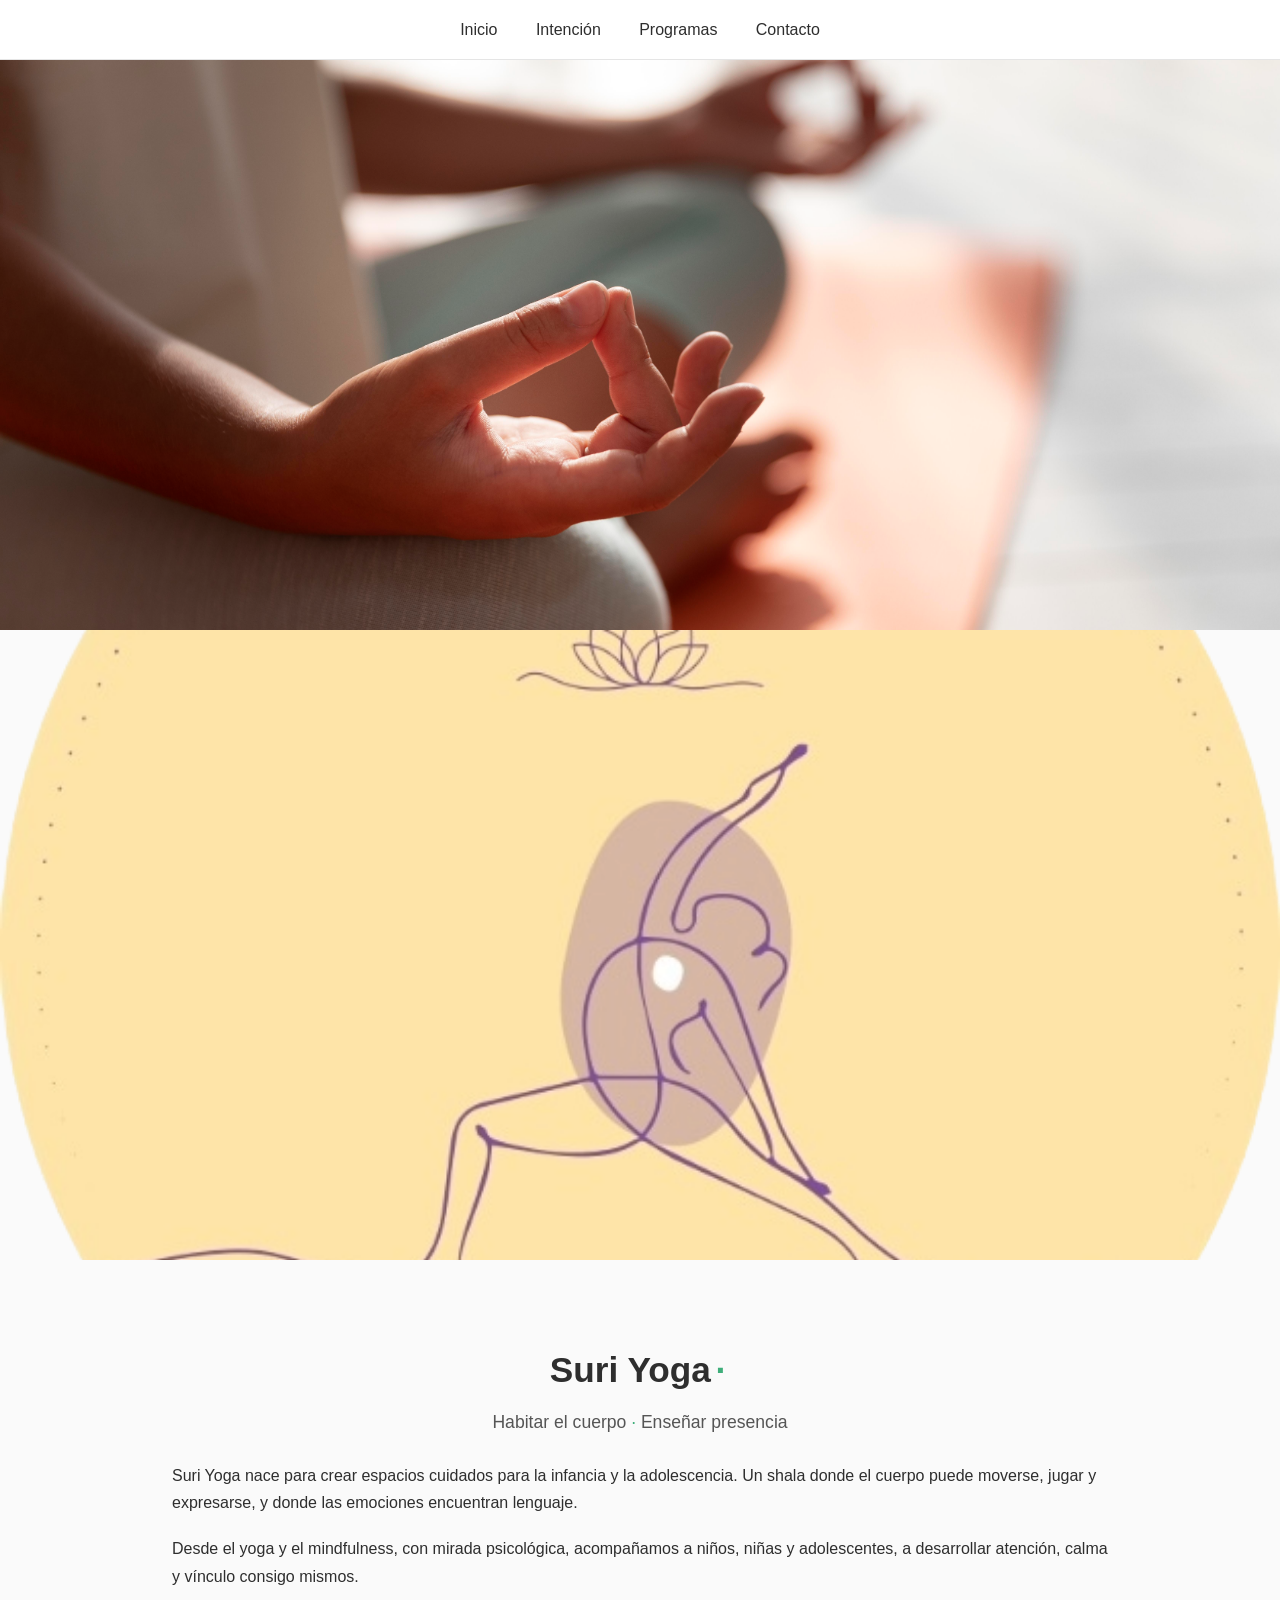
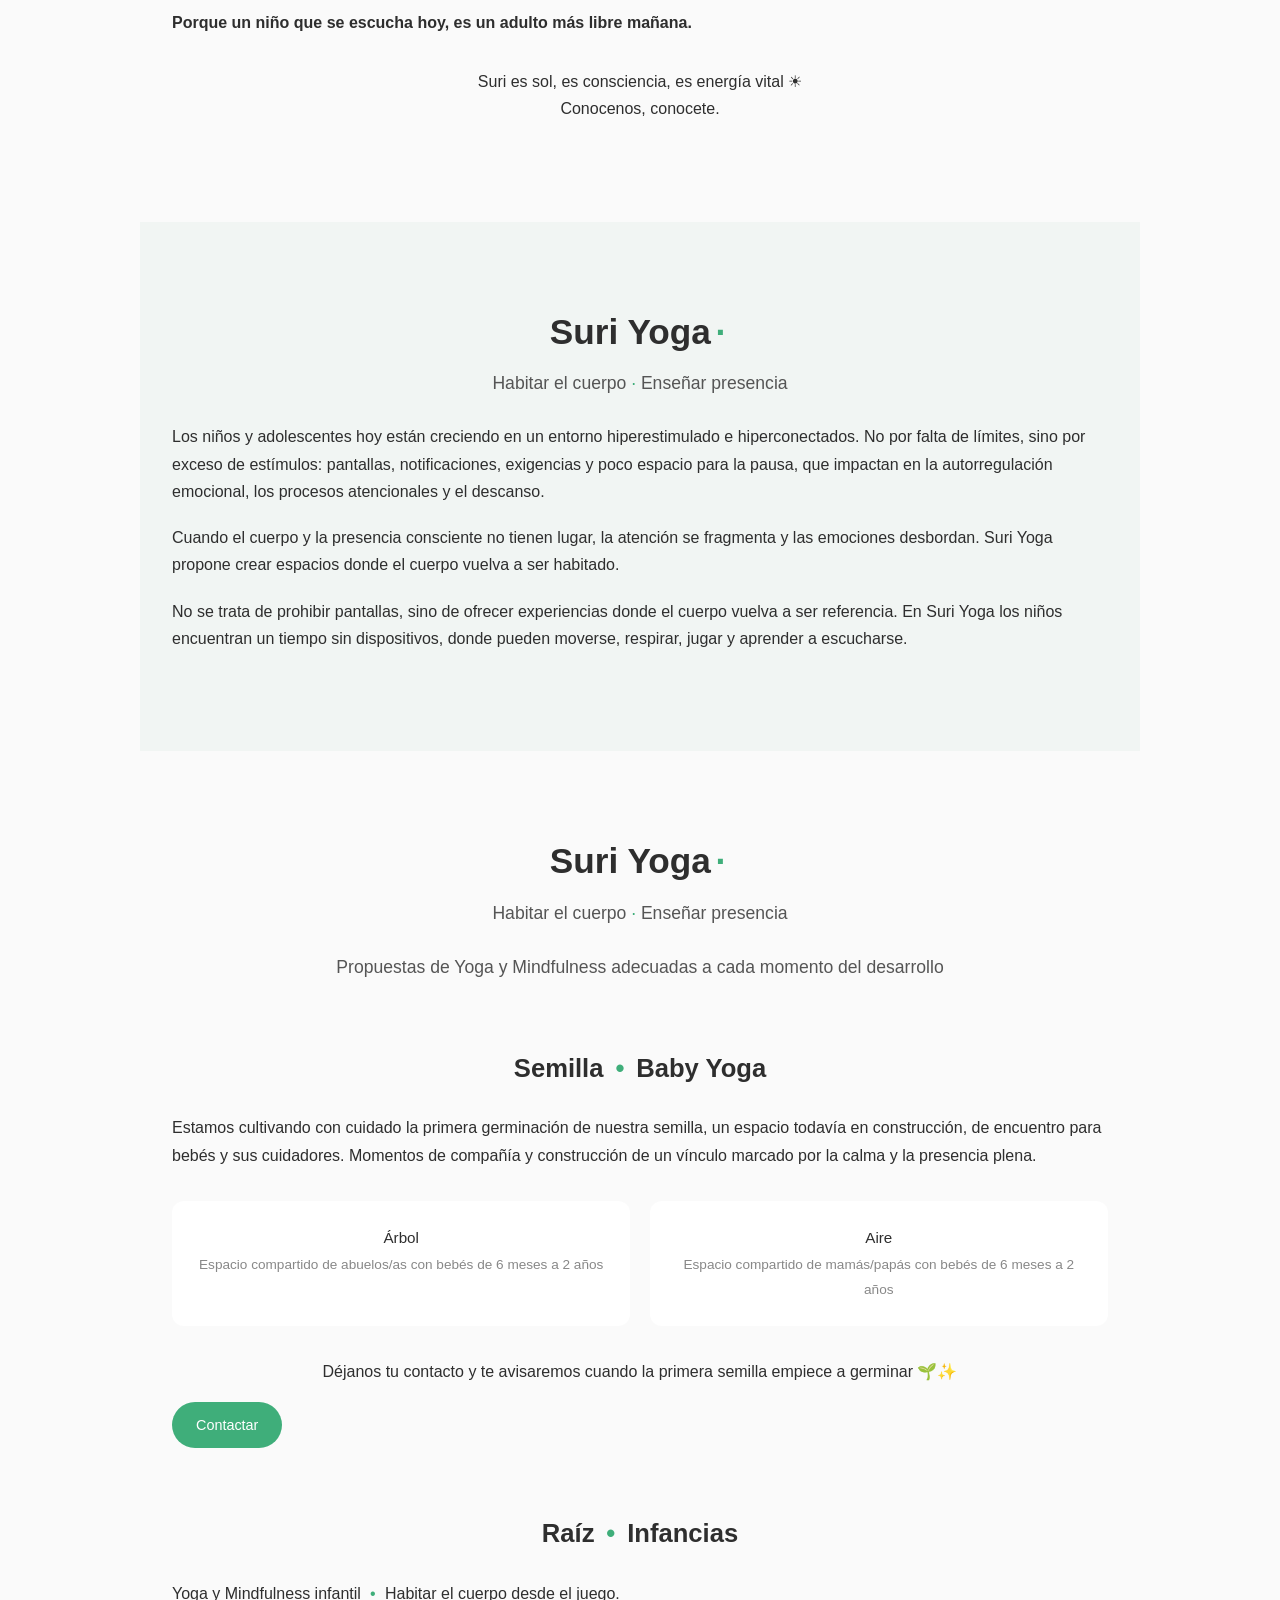
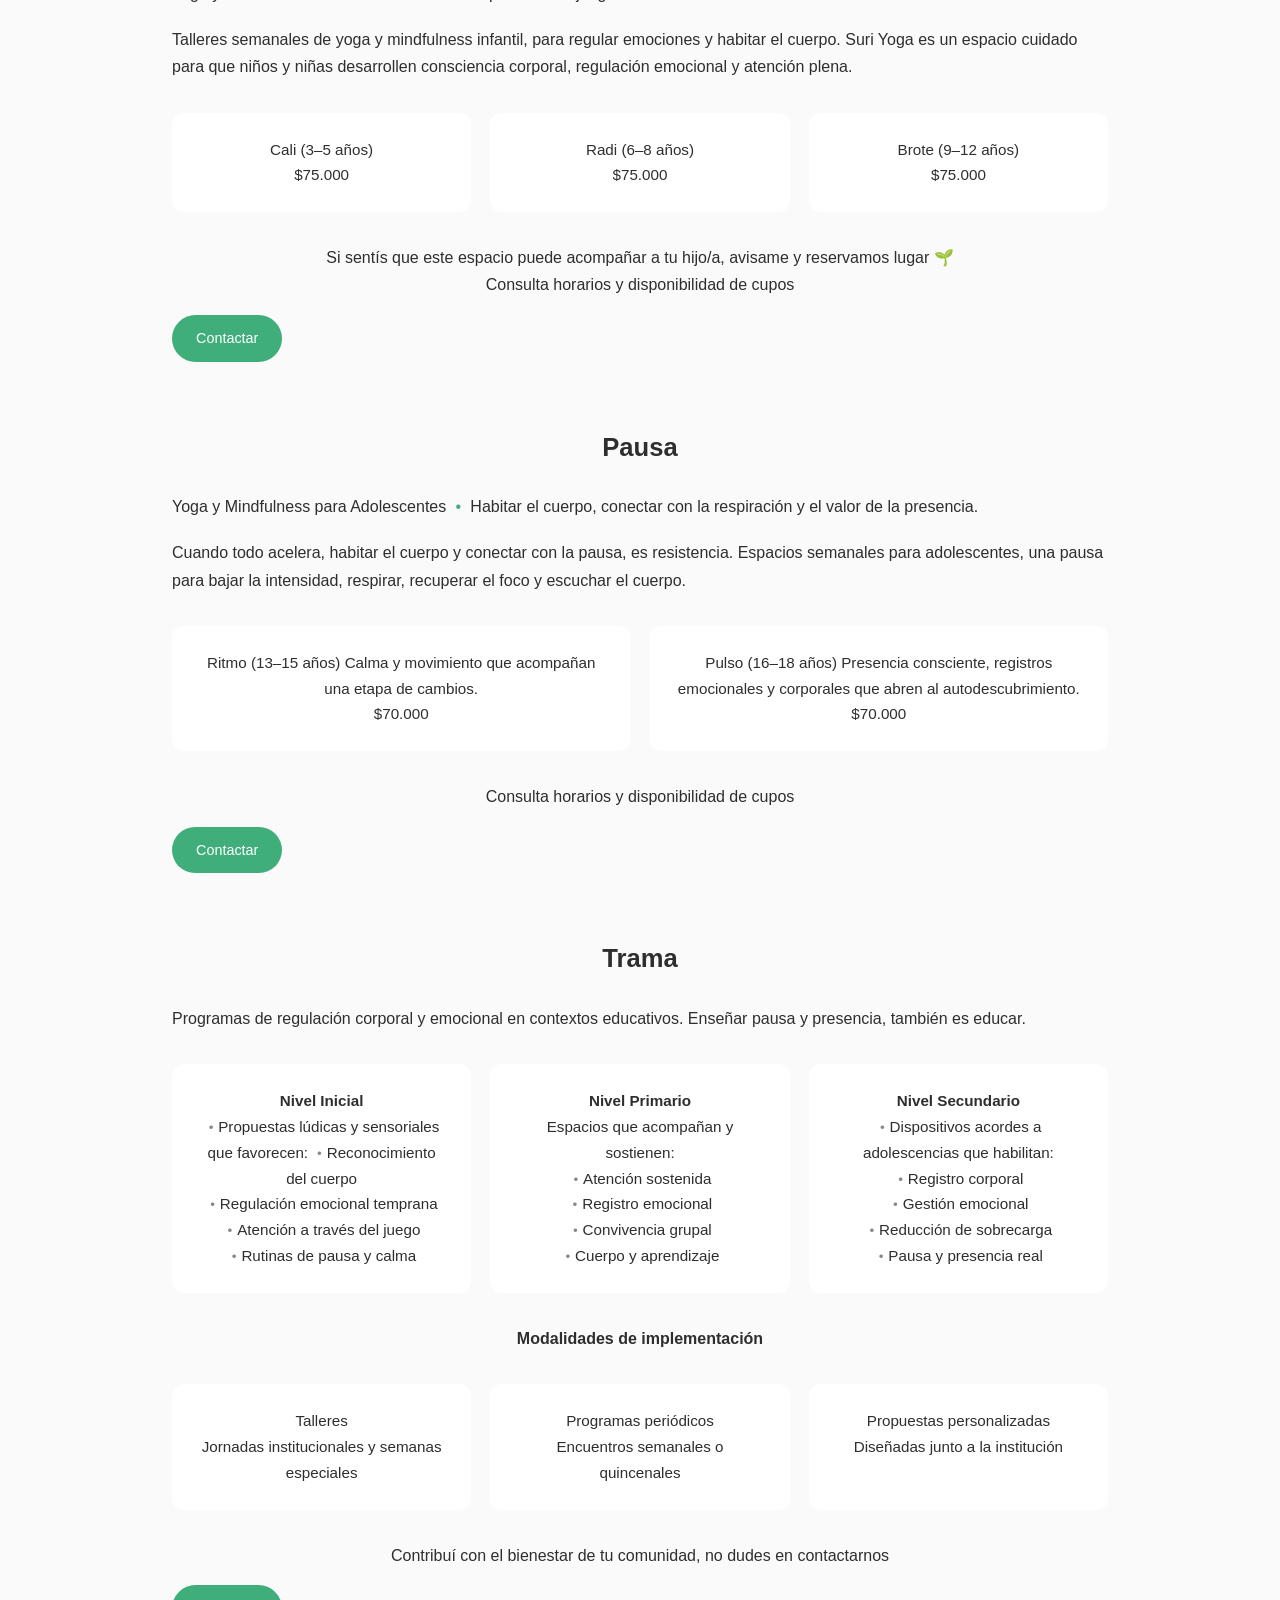
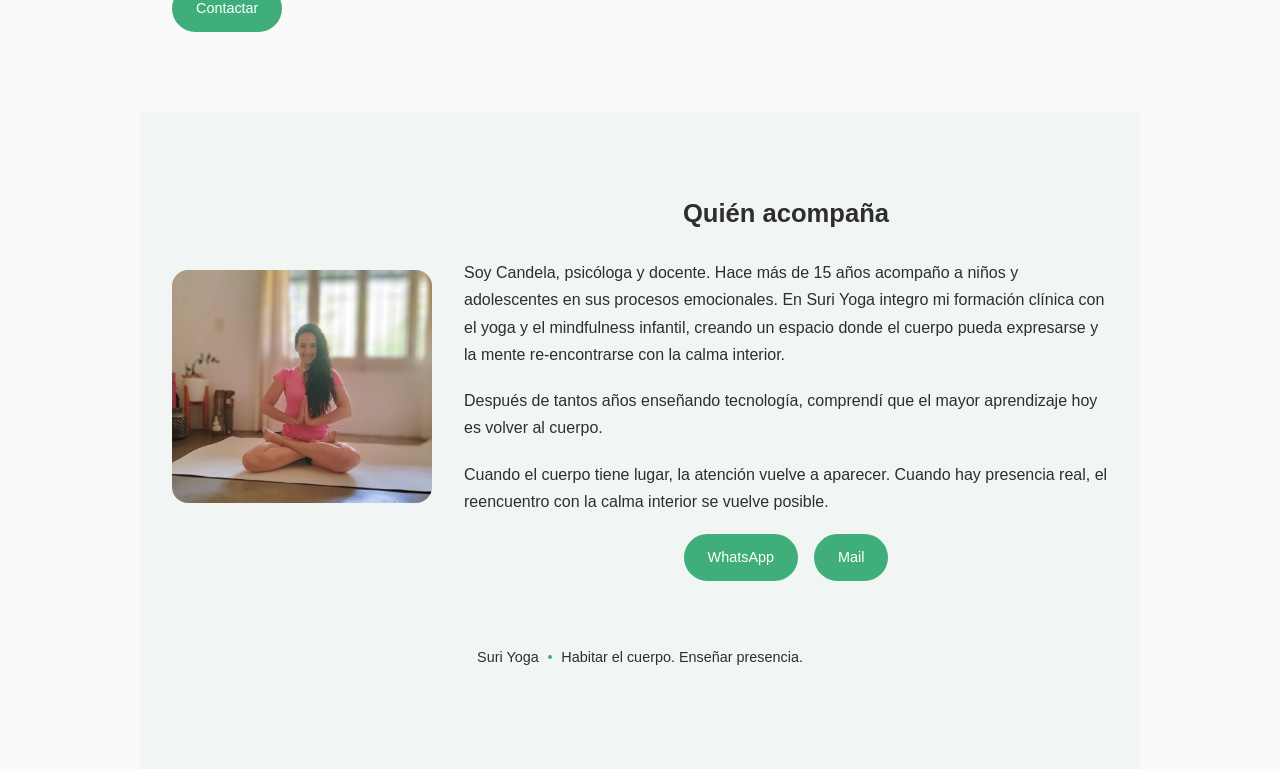
<file: index.html>
<!DOCTYPE html>
<html lang="es">
<head>
  <meta charset="UTF-8" />
  <meta name="viewport" content="width=device-width, initial-scale=1.0" />
  <title>Suri Yoga | Habitar el cuerpo. Enseñar presencia.</title>
<link rel="stylesheet" href="/styles.css" />
</head>
<body>
  <!-- NAVBAR -->
  <header class="navbar">
    <nav>
      <ul>
        <li><a href="#inicio">Inicio</a></li>
        <li><a href="#intencion">Intención</a></li>
        <li><a href="#programas">Programas</a></li>
        <li><a href="#contacto">Contacto</a></li>
      </ul>
    </nav>
  </header>
  <!-- HERO -->
  <section class="hero">
    <img src="/img/hero.jpg" alt="Suri Yoga Hero" />
    <img src="/img/logo-suri.png" alt="Logo Suri Yoga" class="logo" />
  </section>
  <!-- INICIO -->
  <section id="inicio" class="section">
   <h1>Suri Yoga<span class="dot">·</span></h1>
   <h2>Habitar el cuerpo<span class="dot">·</span>Enseñar presencia</h2>


    <p>
      Suri Yoga nace para crear espacios cuidados para la infancia y la adolescencia.
      Un shala donde el cuerpo puede moverse, jugar y expresarse, y donde las emociones
      encuentran lenguaje.
    </p>

    <p>
      Desde el yoga y el mindfulness, con mirada psicológica, acompañamos a niños,
      niñas y adolescentes, a desarrollar atención, calma y vínculo consigo mismos.
    </p>

    <p class="highlight">
      Porque un niño que se escucha hoy, es un adulto más libre mañana.
    </p>

    <p class="closing">
      Suri es sol, es consciencia, es energía vital ☀ <br />
      Conocenos, conocete.
    </p>
  </section>

  <!-- INTENCIÓN -->
  <section id="intencion" class="section alt">
  <h1>Suri Yoga<span class="dot">·</span></h1>
  <h2>Habitar el cuerpo<span class="dot">·</span>Enseñar presencia</h2>


    <p>
      Los niños y adolescentes hoy están creciendo en un entorno hiperestimulado e
      hiperconectados. No por falta de límites, sino por exceso de estímulos: pantallas,
      notificaciones, exigencias y poco espacio para la pausa, que impactan en la
      autorregulación emocional, los procesos atencionales y el descanso.
    </p>

    <p>
      Cuando el cuerpo y la presencia consciente no tienen lugar, la atención se
      fragmenta y las emociones desbordan. Suri Yoga propone crear espacios donde el
      cuerpo vuelva a ser habitado.
    </p>

    <p>
      No se trata de prohibir pantallas, sino de ofrecer experiencias donde el cuerpo
      vuelva a ser referencia. En Suri Yoga los niños encuentran un tiempo sin
      dispositivos, donde pueden moverse, respirar, jugar y aprender a escucharse.
    </p>
  </section>

  <!-- PROGRAMAS -->
  <section id="programas" class="section">
    <h1>Suri Yoga<span class="dot">·</span></h1>
    <h2>Habitar el cuerpo<span class="dot">·</span>Enseñar presencia</h2>
    <h2>Propuestas de Yoga y Mindfulness adecuadas a cada momento del desarrollo</h2>

    <!-- SEMILLA -->
    <div class="program">
      <h3>Semilla <span class="dot">•</span> Baby Yoga</h3>
      <p>
        Estamos cultivando con cuidado la primera germinación de nuestra semilla, un
        espacio todavía en construcción, de encuentro para bebés y sus cuidadores.
        Momentos de compañía y construcción de un vínculo marcado por la calma y la
        presencia plena.
      </p>

      <div class="boxes">
        <div class="box">Árbol <br /><span>Espacio compartido de abuelos/as con bebés de 6 meses a 2 años</span></div>
        <div class="box">Aire <br /><span>Espacio compartido de mamás/papás con bebés de 6 meses a 2 años</span></div>
      </div>

      <p class="cta">
        Déjanos tu contacto y te avisaremos cuando la primera semilla empiece a germinar 🌱✨
      </p>
      <a class="button" href="mailto:contacto@suriyoga.com.ar">Contactar</a>
    </div>

    <!-- RAÍZ -->
    <div class="program alt">
      <h3>Raíz <span class="dot">•</span> Infancias</h3>
      <p>
        Yoga y Mindfulness infantil <span class="dot">•</span> Habitar el cuerpo desde el juego.
      </p>

      <p>
        Talleres semanales de yoga y mindfulness infantil, para regular emociones y
        habitar el cuerpo. Suri Yoga es un espacio cuidado para que niños y niñas
        desarrollen consciencia corporal, regulación emocional y atención plena.
      </p>

      <div class="boxes">
        <div class="box">Cali (3–5 años)<br />$75.000</div>
        <div class="box">Radi (6–8 años)<br />$75.000</div>
        <div class="box">Brote (9–12 años)<br />$75.000</div>
      </div>

      <p class="cta">
        Si sentís que este espacio puede acompañar a tu hijo/a, avisame y reservamos lugar 🌱
        <br />Consulta horarios y disponibilidad de cupos
      </p>
      <a class="button" href="mailto:contacto@suriyoga.com.ar">Contactar</a>
    </div>

    <!-- PAUSA -->
    <div class="program">
      <h3>Pausa</h3>
      <p>
        Yoga y Mindfulness para Adolescentes <span class="dot">•</span>
        Habitar el cuerpo, conectar con la respiración y el valor de la presencia.
      </p>

      <p>
        Cuando todo acelera, habitar el cuerpo y conectar con la pausa, es resistencia.
        Espacios semanales para adolescentes, una pausa para bajar la intensidad,
        respirar, recuperar el foco y escuchar el cuerpo.
      </p>

      <div class="boxes">
        <div class="box">Ritmo (13–15 años) Calma y movimiento que acompañan una etapa de cambios. <br />$70.000</div>
        <div class="box">Pulso (16–18 años) Presencia consciente, registros emocionales y corporales que abren al autodescubrimiento. <br />$70.000</div>
      </div>

      <p class="cta">
        Consulta horarios y disponibilidad de cupos
      </p>
      <a class="button" href="mailto:contacto@suriyoga.com.ar">Contactar</a>
    </div>

    <!-- TRAMA -->
    <div class="program alt">
      <h3>Trama</h3>
      <p>
        Programas de regulación corporal y emocional en contextos educativos.
        Enseñar pausa y presencia, también es educar.
      </p>

      <div class="boxes">
        <div class="box">
          <strong>Nivel Inicial</strong><br />
          <span class="dot">•</span>Propuestas lúdicas y sensoriales que favorecen:
          <span class="dot">•</span>Reconocimiento del cuerpo<br />
          <span class="dot">•</span>Regulación emocional temprana<br />
          <span class="dot">•</span>Atención a través del juego<br />
          <span class="dot">•</span>Rutinas de pausa y calma
        </div>

        <div class="box">
          <strong>Nivel Primario</strong><br />
          Espacios que acompañan y sostienen: <br />
          <span class="dot">•</span>Atención sostenida<br />
          <span class="dot">•</span>Registro emocional<br />
          <span class="dot">•</span>Convivencia grupal<br />
          <span class="dot">•</span>Cuerpo y aprendizaje
        </div>

        <div class="box">
          <strong>Nivel Secundario</strong><br />
          <span class="dot">•</span>Dispositivos acordes a adolescencias que habilitan: <br />
          <span class="dot">•</span>Registro corporal<br />
          <span class="dot">•</span>Gestión emocional<br />
          <span class="dot">•</span>Reducción de sobrecarga<br />
          <span class="dot">•</span>Pausa y presencia real
        </div>
      </div>

      <h4>Modalidades de implementación</h4>

      <div class="boxes">
        <div class="box">Talleres<br />Jornadas institucionales y semanas especiales</div>
        <div class="box">Programas periódicos<br />Encuentros semanales o quincenales</div>
        <div class="box">Propuestas personalizadas<br />Diseñadas junto a la institución</div>
      </div>

      <p class="cta">
        Contribuí con el bienestar de tu comunidad, no dudes en contactarnos
      </p>
      <a class="button" href="mailto:contacto@suriyoga.com.ar">Contactar</a>
    </div>
  </section>

  <!-- CONTACTO -->
  <section id="contacto" class="section alt contact">
    <div class="contact-content">
      <img src="/img/candela.jpg" alt="Candela" />

      <div>
        <h3>Quién acompaña</h3>
        <p>
          Soy Candela, psicóloga y docente. Hace más de 15 años acompaño a niños y
          adolescentes en sus procesos emocionales. En Suri Yoga integro mi formación
          clínica con el yoga y el mindfulness infantil, creando un espacio donde el
          cuerpo pueda expresarse y la mente re-encontrarse con la calma interior.
        </p>

        <p>
          Después de tantos años enseñando tecnología, comprendí que el mayor
          aprendizaje hoy es volver al cuerpo.
        </p>

        <p>
          Cuando el cuerpo tiene lugar, la atención vuelve a aparecer. Cuando hay
          presencia real, el reencuentro con la calma interior se vuelve posible.
        </p>

        <div class="contact-buttons">
          <a class="button" href="https://wa.me/5491155131360" target="_blank">WhatsApp</a>
          <a class="button" href="mailto:contacto@suriyoga.com.ar">Mail</a>
        </div>
      </div>
    </div>

    <p class="footer">
      Suri Yoga <span class="dot">•</span> Habitar el cuerpo. Enseñar presencia.
    </p>
  </section>

</body>
</html>
</file>
<file: styles.css>
* {
  box-sizing: border-box;
  margin: 0;
  padding: 0;
}

body {
  font-family: "Helvetica Neue", Arial, sans-serif;
  line-height: 1.7;
  color: #2e2e2e;
  background-color: #fafafa;
}

/* NAVBAR */
.navbar {
  position: fixed;
  top: 0;
  width: 100%;
  background: #ffffff;
  border-bottom: 1px solid #e5e5e5;
  z-index: 1000;
}

.navbar ul {
  display: flex;
  justify-content: center;
  list-style: none;
  padding: 1rem;
}

.navbar a {
  text-decoration: none;
  color: #2e2e2e;
  margin: 0 1.2rem;
  font-weight: 500;
}

.navbar a:hover {
  color: #3fae7a;
  }

  .box {
  background: #ffffff;
  padding: 1.5rem;
  border-radius: 12px;
  text-align: center;
  font-size: 0.95rem;
  transition: background 0.3s ease, transform 0.3s ease;
}

.box:hover {
  background: #eaf6f0;
  transform: translateY(-4px);
}

}

/* HERO */
.hero {
  margin-top: 70px;
  text-align: center;
}

.hero img {
  width: 100%;
  height: 70vh;
  object-fit: cover;
  display: block;
}
}

.logo {
  max-width: 180px;
  margin: -90px auto 40px;
  background: #fff;
  padding: 1rem;
  border-radius: 50%;
}

/* SECTIONS */
.section {
  padding: 5rem 2rem;
  max-width: 1000px;
  margin: auto;
}

.section.alt {
  background: #f1f5f3;
}

h1, h2, h3, h4 {
  text-align: center;
  margin-bottom: 1.5rem;
}

h1 {
  font-size: 2.2rem;
  margin-bottom: 0.5rem;
}

h2 {
  font-size: 1.1rem;
  font-weight: 400;
  color: #555;
}

h3 {
  font-size: 1.6rem;
}

.dot {
  color: #3fae7a;
  margin: 0 0.3rem;
}

p {
  margin-bottom: 1.2rem;
}

.highlight {
  font-weight: 600;
}

.closing {
  text-align: center;
  margin-top: 2rem;
}

/* PROGRAMS */
.program {
  margin-top: 4rem;
}

.boxes {
  display: grid;
  grid-template-columns: repeat(auto-fit, minmax(220px, 1fr));
  gap: 1.2rem;
  margin: 2rem 0;
}

.box {
  background: #ffffff;
  padding: 1.5rem;
  border-radius: 12px;
  text-align: center;
  font-size: 0.95rem;
}

.box span {
  font-size: 0.85rem;
  color: #888;
}

.cta {
  text-align: center;
  margin-bottom: 1rem;
}

.button {
  display: inline-block;
  background: #3fae7a;
  color: #fff;
  padding: 0.7rem 1.5rem;
  border-radius: 30px;
  text-decoration: none;
  font-size: 0.9rem;
}

.button:hover {
  background: #339463;
}

/* CONTACT */
.contact-content {
  display: flex;
  gap: 2rem;
  align-items: center;
}

.contact-content img {
  max-width: 260px;
  border-radius: 16px;
}

.contact-buttons {
  display: flex;
  justify-content: center;
  gap: 1rem;
}


.footer {
  text-align: center;
  margin-top: 4rem;
  font-size: 0.9rem;
}
</file>
